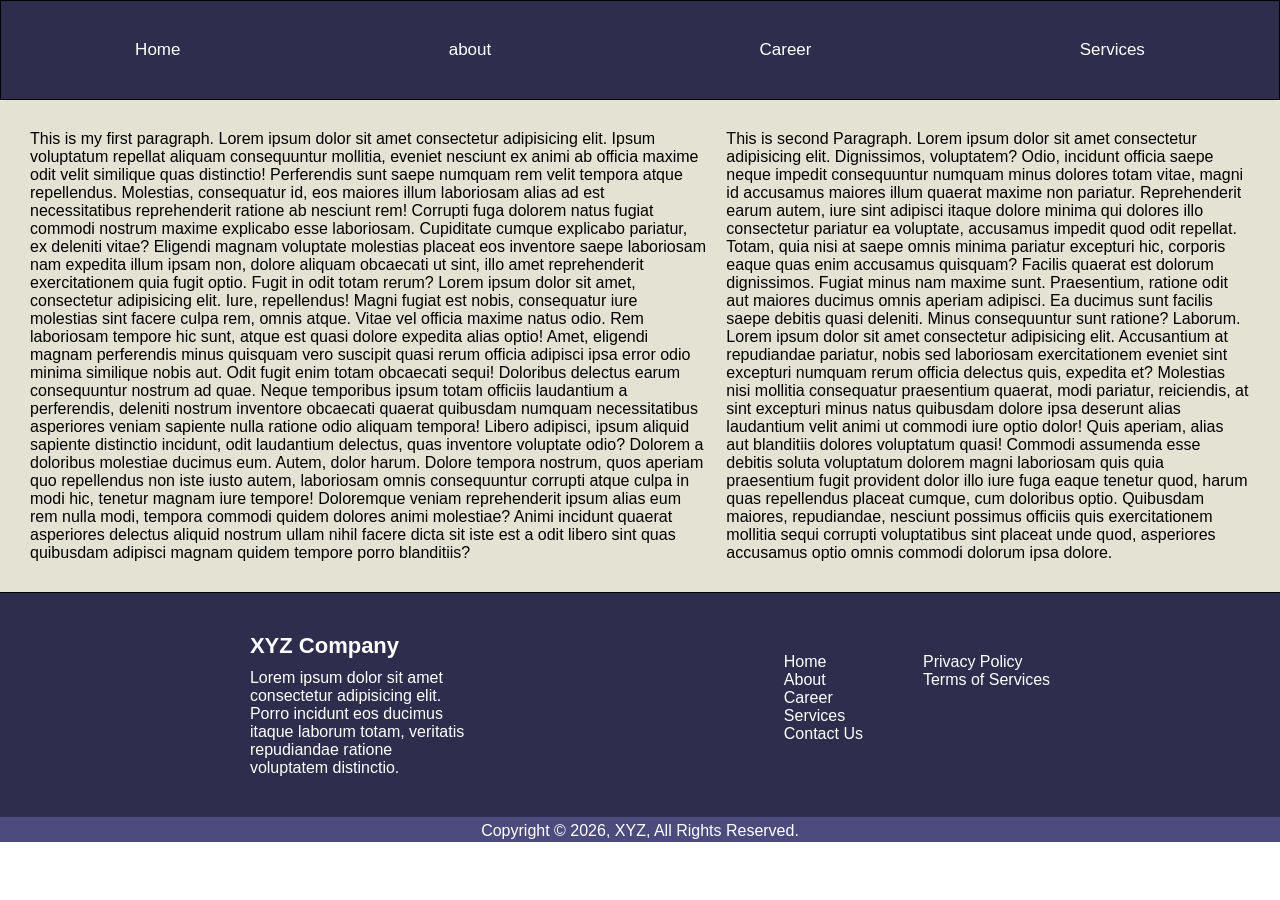
<file: Day1-HTML/index.html>
<!doctype html>
<html lang="en">
  <head>
    <meta charset="UTF-8" />
    <meta name="viewport" content="width=device-width, initial-scale=1.0" />
    <title>Simple Website</title>
    <link rel="stylesheet" href="style.css" />
  </head>
  <body>
    <header class="header-container">
      <a href="#">Home</a>
      <a href="#">about</a>
      <a href="#">Career</a>
      <a href="#">Services</a>
    </header>
    <div class="content-container">
      <p>
        This is my first paragraph. Lorem ipsum dolor sit amet consectetur
        adipisicing elit. Ipsum voluptatum repellat aliquam consequuntur
        mollitia, eveniet nesciunt ex animi ab officia maxime odit velit
        similique quas distinctio! Perferendis sunt saepe numquam rem velit
        tempora atque repellendus. Molestias, consequatur id, eos maiores illum
        laboriosam alias ad est necessitatibus reprehenderit ratione ab nesciunt
        rem! Corrupti fuga dolorem natus fugiat commodi nostrum maxime explicabo
        esse laboriosam. Cupiditate cumque explicabo pariatur, ex deleniti
        vitae? Eligendi magnam voluptate molestias placeat eos inventore saepe
        laboriosam nam expedita illum ipsam non, dolore aliquam obcaecati ut
        sint, illo amet reprehenderit exercitationem quia fugit optio. Fugit in
        odit totam rerum? Lorem ipsum dolor sit amet, consectetur adipisicing
        elit. Iure, repellendus! Magni fugiat est nobis, consequatur iure
        molestias sint facere culpa rem, omnis atque. Vitae vel officia maxime
        natus odio. Rem laboriosam tempore hic sunt, atque est quasi dolore
        expedita alias optio! Amet, eligendi magnam perferendis minus quisquam
        vero suscipit quasi rerum officia adipisci ipsa error odio minima
        similique nobis aut. Odit fugit enim totam obcaecati sequi! Doloribus
        delectus earum consequuntur nostrum ad quae. Neque temporibus ipsum
        totam officiis laudantium a perferendis, deleniti nostrum inventore
        obcaecati quaerat quibusdam numquam necessitatibus asperiores veniam
        sapiente nulla ratione odio aliquam tempora! Libero adipisci, ipsum
        aliquid sapiente distinctio incidunt, odit laudantium delectus, quas
        inventore voluptate odio? Dolorem a doloribus molestiae ducimus eum.
        Autem, dolor harum. Dolore tempora nostrum, quos aperiam quo repellendus
        non iste iusto autem, laboriosam omnis consequuntur corrupti atque culpa
        in modi hic, tenetur magnam iure tempore! Doloremque veniam
        reprehenderit ipsum alias eum rem nulla modi, tempora commodi quidem
        dolores animi molestiae? Animi incidunt quaerat asperiores delectus
        aliquid nostrum ullam nihil facere dicta sit iste est a odit libero sint
        quas quibusdam adipisci magnam quidem tempore porro blanditiis?
      </p>

      <p>
        This is second Paragraph. Lorem ipsum dolor sit amet consectetur
        adipisicing elit. Dignissimos, voluptatem? Odio, incidunt officia saepe
        neque impedit consequuntur numquam minus dolores totam vitae, magni id
        accusamus maiores illum quaerat maxime non pariatur. Reprehenderit earum
        autem, iure sint adipisci itaque dolore minima qui dolores illo
        consectetur pariatur ea voluptate, accusamus impedit quod odit repellat.
        Totam, quia nisi at saepe omnis minima pariatur excepturi hic, corporis
        eaque quas enim accusamus quisquam? Facilis quaerat est dolorum
        dignissimos. Fugiat minus nam maxime sunt. Praesentium, ratione odit aut
        maiores ducimus omnis aperiam adipisci. Ea ducimus sunt facilis saepe
        debitis quasi deleniti. Minus consequuntur sunt ratione? Laborum. Lorem
        ipsum dolor sit amet consectetur adipisicing elit. Accusantium at
        repudiandae pariatur, nobis sed laboriosam exercitationem eveniet sint
        excepturi numquam rerum officia delectus quis, expedita et? Molestias
        nisi mollitia consequatur praesentium quaerat, modi pariatur,
        reiciendis, at sint excepturi minus natus quibusdam dolore ipsa deserunt
        alias laudantium velit animi ut commodi iure optio dolor! Quis aperiam,
        alias aut blanditiis dolores voluptatum quasi! Commodi assumenda esse
        debitis soluta voluptatum dolorem magni laboriosam quis quia praesentium
        fugit provident dolor illo iure fuga eaque tenetur quod, harum quas
        repellendus placeat cumque, cum doloribus optio. Quibusdam maiores,
        repudiandae, nesciunt possimus officiis quis exercitationem mollitia
        sequi corrupti voluptatibus sint placeat unde quod, asperiores accusamus
        optio omnis commodi dolorum ipsa dolore.
      </p>
    </div>

    <footer class="footer-container">
      <div class="first-part-container">
        <h3 class="company-name">XYZ Company</h3>
        <p>
          Lorem ipsum dolor sit amet consectetur adipisicing elit. Porro
          incidunt eos ducimus itaque laborum totam, veritatis repudiandae
          ratione voluptatem distinctio.
        </p>
      </div>
      <div class="second-part-container">
        <div class="menu-wrapper">
          <ul class="menu">
            <li><a href="#">Home</a></li>
            <li><a href="#">About</a></li>
            <li><a href="#">Career</a></li>
            <li><a href="#">Services</a></li>
            <li><a href="#">Contact Us</a> </li>
          </ul>

          <ul class="menu">
            <li><a href="#">Privacy Policy</a></li>
            <li><a href="#">Terms of Services</a></li>
          </ul>
        </div>
      </div>
    </footer>
    <p class="copyright-statement">Copyright © 2026, XYZ, All Rights Reserved.</p>
  </body>
</html>
</file>
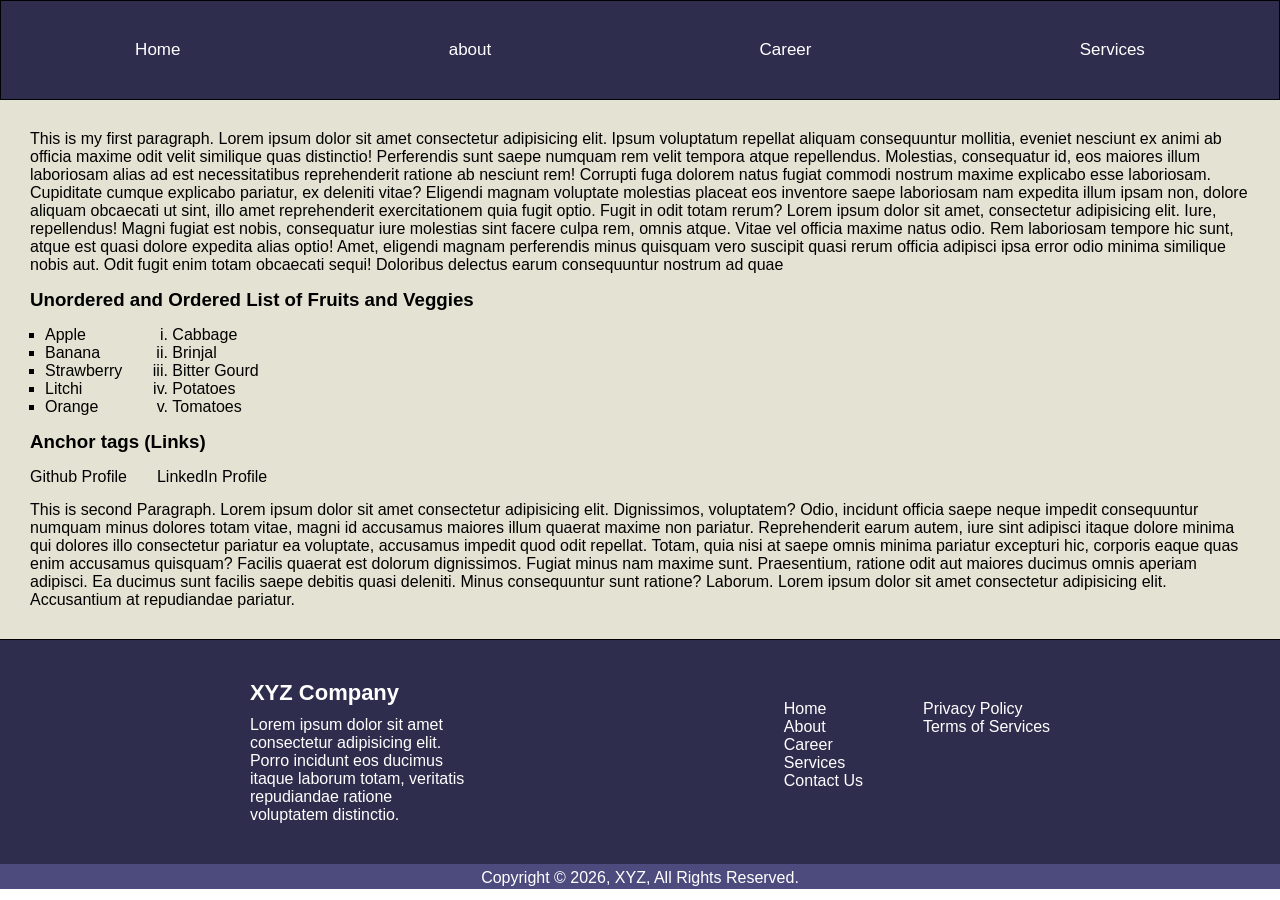
<file: Day2-HTML/index.html>
<!doctype html>
<html lang="en">
  <head>
    <meta charset="UTF-8" />
    <meta name="viewport" content="width=device-width, initial-scale=1.0" />
    <title>Simple Website</title>
    <link rel="stylesheet" href="style.css" />
  </head>
  <body>
    <header class="header-container">
      <a href="#">Home</a>
      <a href="#">about</a>
      <a href="#">Career</a>
      <a href="#">Services</a>
    </header>
    <div class="content-container">
      <p>
        This is my first paragraph. Lorem ipsum dolor sit amet consectetur
        adipisicing elit. Ipsum voluptatum repellat aliquam consequuntur
        mollitia, eveniet nesciunt ex animi ab officia maxime odit velit
        similique quas distinctio! Perferendis sunt saepe numquam rem velit
        tempora atque repellendus. Molestias, consequatur id, eos maiores illum
        laboriosam alias ad est necessitatibus reprehenderit ratione ab nesciunt
        rem! Corrupti fuga dolorem natus fugiat commodi nostrum maxime explicabo
        esse laboriosam. Cupiditate cumque explicabo pariatur, ex deleniti
        vitae? Eligendi magnam voluptate molestias placeat eos inventore saepe
        laboriosam nam expedita illum ipsam non, dolore aliquam obcaecati ut
        sint, illo amet reprehenderit exercitationem quia fugit optio. Fugit in
        odit totam rerum? Lorem ipsum dolor sit amet, consectetur adipisicing
        elit. Iure, repellendus! Magni fugiat est nobis, consequatur iure
        molestias sint facere culpa rem, omnis atque. Vitae vel officia maxime
        natus odio. Rem laboriosam tempore hic sunt, atque est quasi dolore
        expedita alias optio! Amet, eligendi magnam perferendis minus quisquam
        vero suscipit quasi rerum officia adipisci ipsa error odio minima
        similique nobis aut. Odit fugit enim totam obcaecati sequi! Doloribus
        delectus earum consequuntur nostrum ad quae
      </p>
      <h3 class="list-heading">
        Unordered and Ordered List of Fruits and Veggies
      </h3>
      <div class="list-container">
        <ul>
          <li>Apple</li>
          <li>Banana</li>
          <li>Strawberry</li>
          <li>Litchi</li>
          <li>Orange</li>
        </ul>
        <ol>
          <li>Cabbage</li>
          <li>Brinjal</li>
          <li>Bitter Gourd</li>
          <li>Potatoes</li>
          <li>Tomatoes</li>
        </ol>
      </div>

      <h3>Anchor tags (Links)</h3>
      <div class="profile-links">
        <a href="https://github.com/VatsalDave896">Github Profile</a>
        <a href="https://www.linkedin.com/in/vatsal-dave-098b792aa/">
            LinkedIn Profile
        </a>
      </div>
      <p>
        This is second Paragraph. Lorem ipsum dolor sit amet consectetur
        adipisicing elit. Dignissimos, voluptatem? Odio, incidunt officia saepe
        neque impedit consequuntur numquam minus dolores totam vitae, magni id
        accusamus maiores illum quaerat maxime non pariatur. Reprehenderit earum
        autem, iure sint adipisci itaque dolore minima qui dolores illo
        consectetur pariatur ea voluptate, accusamus impedit quod odit repellat.
        Totam, quia nisi at saepe omnis minima pariatur excepturi hic, corporis
        eaque quas enim accusamus quisquam? Facilis quaerat est dolorum
        dignissimos. Fugiat minus nam maxime sunt. Praesentium, ratione odit aut
        maiores ducimus omnis aperiam adipisci. Ea ducimus sunt facilis saepe
        debitis quasi deleniti. Minus consequuntur sunt ratione? Laborum. Lorem
        ipsum dolor sit amet consectetur adipisicing elit. Accusantium at
        repudiandae pariatur.
      </p>
    </div>

    <footer class="footer-container">
      <div class="first-part-container">
        <h3 class="company-name">XYZ Company</h3>
        <p>
          Lorem ipsum dolor sit amet consectetur adipisicing elit. Porro
          incidunt eos ducimus itaque laborum totam, veritatis repudiandae
          ratione voluptatem distinctio.
        </p>
      </div>
      <div class="second-part-container">
        <div class="menu-wrapper">
          <ul class="menu">
            <li><a href="#">Home</a></li>
            <li><a href="#">About</a></li>
            <li><a href="#">Career</a></li>
            <li><a href="#">Services</a></li>
            <li><a href="#">Contact Us</a></li>
          </ul>

          <ul class="menu">
            <li><a href="#">Privacy Policy</a></li>
            <li><a href="#">Terms of Services</a></li>
          </ul>
        </div>
      </div>
    </footer>
    <p class="copyright-statement">
      Copyright © 2026, XYZ, All Rights Reserved.
    </p>
  </body>
</html>
</file>
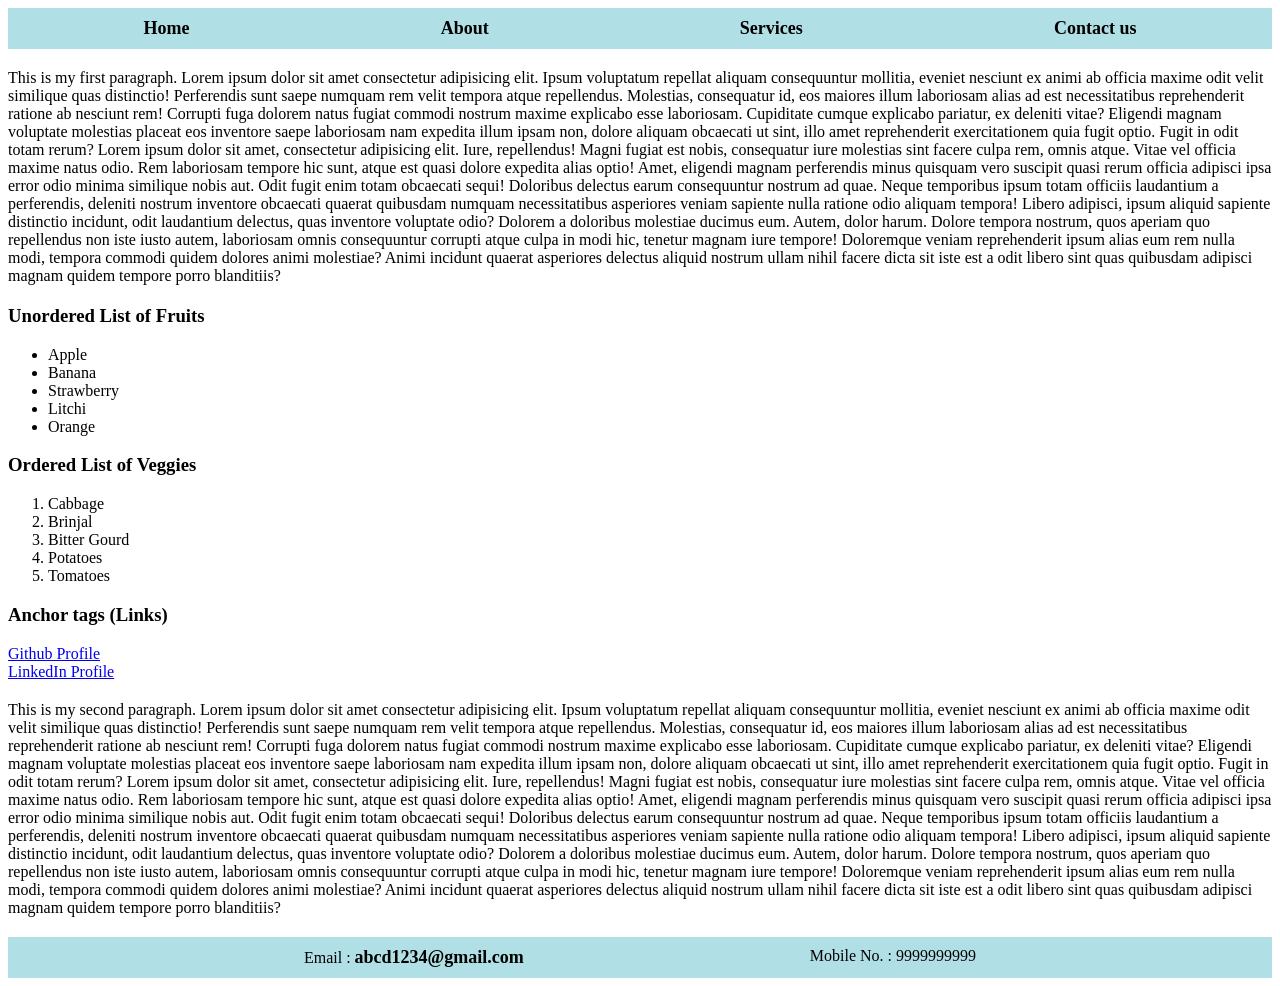
<file: Day3-HTML/index.html>
<!doctype html>
<html lang="en">
  <head>
    <meta charset="UTF-8" />
    <meta name="viewport" content="width=device-width, initial-scale=1.0" />
    <title>Adding CSS</title>
    <link rel="stylesheet" href="style.css">
  </head>
  <body>
    <header>
      <div class="parent-header">
        <div><a href="#">Home</a></div>
        <div><a href="#">About</a></div>
        <div><a href="#">Services</a></div>
        <div><a href="#">Contact us</a></div>
      </div>
    </header>
    <section class="section-one">
        <p>This is my first paragraph. Lorem ipsum dolor sit amet consectetur adipisicing elit. Ipsum voluptatum repellat aliquam consequuntur mollitia, eveniet nesciunt ex animi ab officia maxime odit velit similique quas distinctio! Perferendis sunt saepe numquam rem velit tempora atque repellendus. Molestias, consequatur id, eos maiores illum laboriosam alias ad est necessitatibus reprehenderit ratione ab nesciunt rem! Corrupti fuga dolorem natus fugiat commodi nostrum maxime explicabo esse laboriosam. Cupiditate cumque explicabo pariatur, ex deleniti vitae? Eligendi magnam voluptate molestias placeat eos inventore saepe laboriosam nam expedita illum ipsam non, dolore aliquam obcaecati ut sint, illo amet reprehenderit exercitationem quia fugit optio. Fugit in odit totam rerum? Lorem ipsum dolor sit amet, consectetur adipisicing elit. Iure, repellendus! Magni fugiat est nobis, consequatur iure molestias sint facere culpa rem, omnis atque. Vitae vel officia maxime natus odio. Rem laboriosam tempore hic sunt, atque est quasi dolore expedita alias optio! Amet, eligendi magnam perferendis minus quisquam vero suscipit quasi rerum officia adipisci ipsa error odio minima similique nobis aut. Odit fugit enim totam obcaecati sequi! Doloribus delectus earum consequuntur nostrum ad quae. Neque temporibus ipsum totam officiis laudantium a perferendis, deleniti nostrum inventore obcaecati quaerat quibusdam numquam necessitatibus asperiores veniam sapiente nulla ratione odio aliquam tempora! Libero adipisci, ipsum aliquid sapiente distinctio incidunt, odit laudantium delectus, quas inventore voluptate odio? Dolorem a doloribus molestiae ducimus eum. Autem, dolor harum. Dolore tempora nostrum, quos aperiam quo repellendus non iste iusto autem, laboriosam omnis consequuntur corrupti atque culpa in modi hic, tenetur magnam iure tempore! Doloremque veniam reprehenderit ipsum alias eum rem nulla modi, tempora commodi quidem dolores animi molestiae? Animi incidunt quaerat asperiores delectus aliquid nostrum ullam nihil facere dicta sit iste est a odit libero sint quas quibusdam adipisci magnam quidem tempore porro blanditiis?
    </p>
    </section>
    <h3>Unordered List of Fruits</h3>
    <ul>
        <li>Apple</li>
        <li>Banana</li>
        <li>Strawberry</li>
        <li>Litchi</li>
        <li>Orange</li>
    </ul> 
    <h3>Ordered List of Veggies</h3>
    <ol>
        <li>Cabbage</li>
        <li>Brinjal</li>
        <li>Bitter Gourd</li>
        <li>Potatoes</li>
        <li>Tomatoes</li>
    </ol>
    <h3>Anchor tags (Links)</h3>
    <a href="https://github.com/VatsalDave896">Github Profile</a>
    <br>
    <a href="https://www.linkedin.com/in/vatsal-dave-098b792aa/">LinkedIn Profile</a>
    <section class="section-two">
        <p>This is my second paragraph. Lorem ipsum dolor sit amet consectetur adipisicing elit. Ipsum voluptatum repellat aliquam consequuntur mollitia, eveniet nesciunt ex animi ab officia maxime odit velit similique quas distinctio! Perferendis sunt saepe numquam rem velit tempora atque repellendus. Molestias, consequatur id, eos maiores illum laboriosam alias ad est necessitatibus reprehenderit ratione ab nesciunt rem! Corrupti fuga dolorem natus fugiat commodi nostrum maxime explicabo esse laboriosam. Cupiditate cumque explicabo pariatur, ex deleniti vitae? Eligendi magnam voluptate molestias placeat eos inventore saepe laboriosam nam expedita illum ipsam non, dolore aliquam obcaecati ut sint, illo amet reprehenderit exercitationem quia fugit optio. Fugit in odit totam rerum? Lorem ipsum dolor sit amet, consectetur adipisicing elit. Iure, repellendus! Magni fugiat est nobis, consequatur iure molestias sint facere culpa rem, omnis atque. Vitae vel officia maxime natus odio. Rem laboriosam tempore hic sunt, atque est quasi dolore expedita alias optio! Amet, eligendi magnam perferendis minus quisquam vero suscipit quasi rerum officia adipisci ipsa error odio minima similique nobis aut. Odit fugit enim totam obcaecati sequi! Doloribus delectus earum consequuntur nostrum ad quae. Neque temporibus ipsum totam officiis laudantium a perferendis, deleniti nostrum inventore obcaecati quaerat quibusdam numquam necessitatibus asperiores veniam sapiente nulla ratione odio aliquam tempora! Libero adipisci, ipsum aliquid sapiente distinctio incidunt, odit laudantium delectus, quas inventore voluptate odio? Dolorem a doloribus molestiae ducimus eum. Autem, dolor harum. Dolore tempora nostrum, quos aperiam quo repellendus non iste iusto autem, laboriosam omnis consequuntur corrupti atque culpa in modi hic, tenetur magnam iure tempore! Doloremque veniam reprehenderit ipsum alias eum rem nulla modi, tempora commodi quidem dolores animi molestiae? Animi incidunt quaerat asperiores delectus aliquid nostrum ullam nihil facere dicta sit iste est a odit libero sint quas quibusdam adipisci magnam quidem tempore porro blanditiis?
    </p>
    </section>
    <footer class="footer-container">
        <div>Email : <a href="#">abcd1234@gmail.com</a></div>
        <div>Mobile No. : 9999999999</div>
    </footer>
  </body>
</html>
</file>
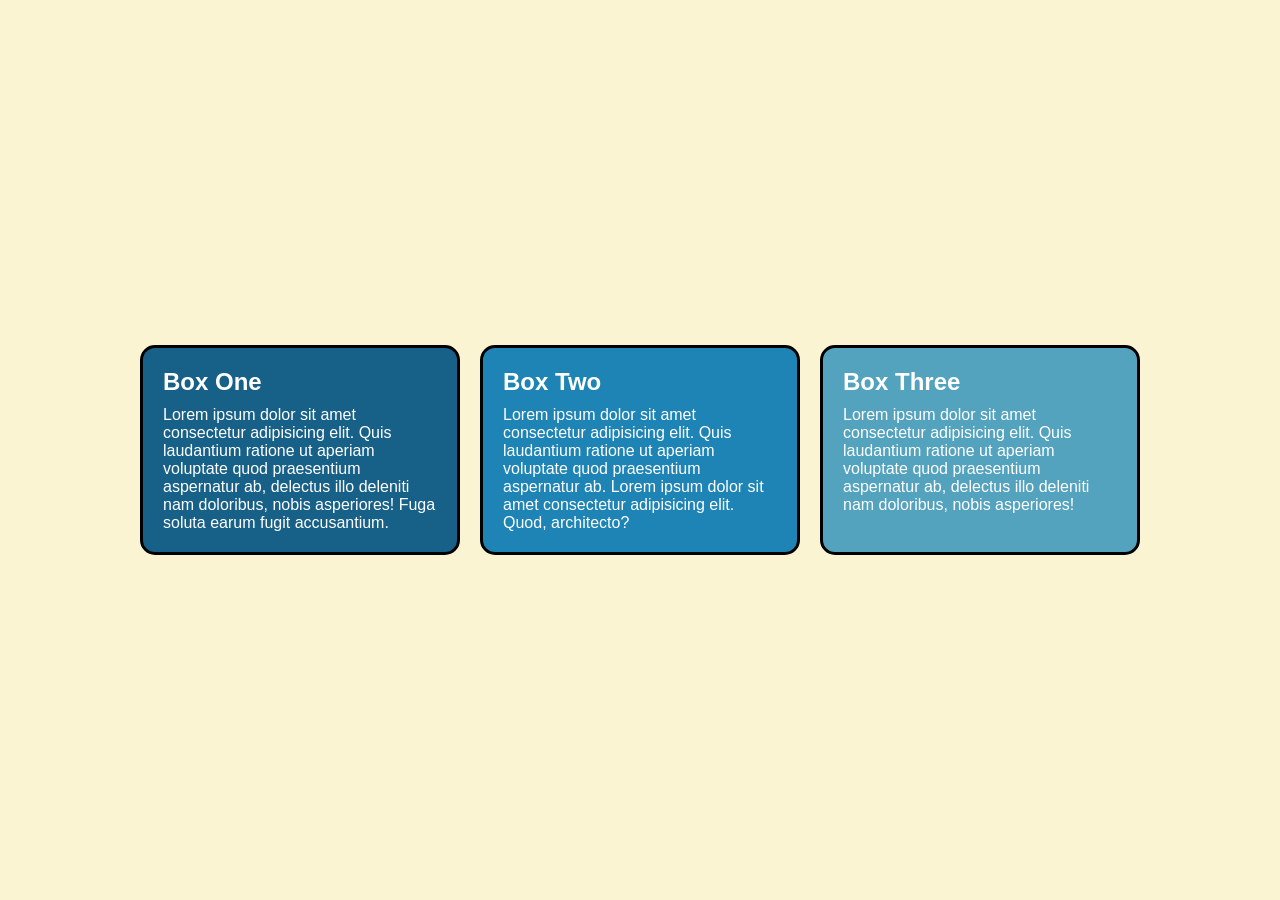
<file: Day4-HTML/index.html>
<!doctype html>
<html lang="en">
  <head>
    <meta charset="UTF-8" />
    <meta name="viewport" content="width=device-width, initial-scale=1.0" />
    <title>Day-4</title>
    <link rel="stylesheet" href="style.css" />
  </head>
  <body>
    <div class="box-container">
      <div class="box-one">
        <h2 class="box-title">Box One</h2>
        <p class="box-text">
          Lorem ipsum dolor sit amet consectetur adipisicing elit. Quis
          laudantium ratione ut aperiam voluptate quod praesentium aspernatur
          ab, delectus illo deleniti nam doloribus, nobis asperiores! Fuga
          soluta earum fugit accusantium.
        </p>
      </div>
      <div class="box-two">
        <h2 class="box-title">Box Two</h2>
        <p class="box-text">
          Lorem ipsum dolor sit amet consectetur adipisicing elit. Quis
          laudantium ratione ut aperiam voluptate quod praesentium aspernatur
          ab. Lorem ipsum dolor sit amet consectetur adipisicing elit. Quod, architecto?
        </p>
      </div>
      <div class="box-three">
        <h2 class="box-title">Box Three</h2>
        <p class="box-text">
          Lorem ipsum dolor sit amet consectetur adipisicing elit. Quis
          laudantium ratione ut aperiam voluptate quod praesentium aspernatur
          ab, delectus illo deleniti nam doloribus, nobis asperiores!
        </p>
      </div>
    </div>
  </body>
</html>
</file>
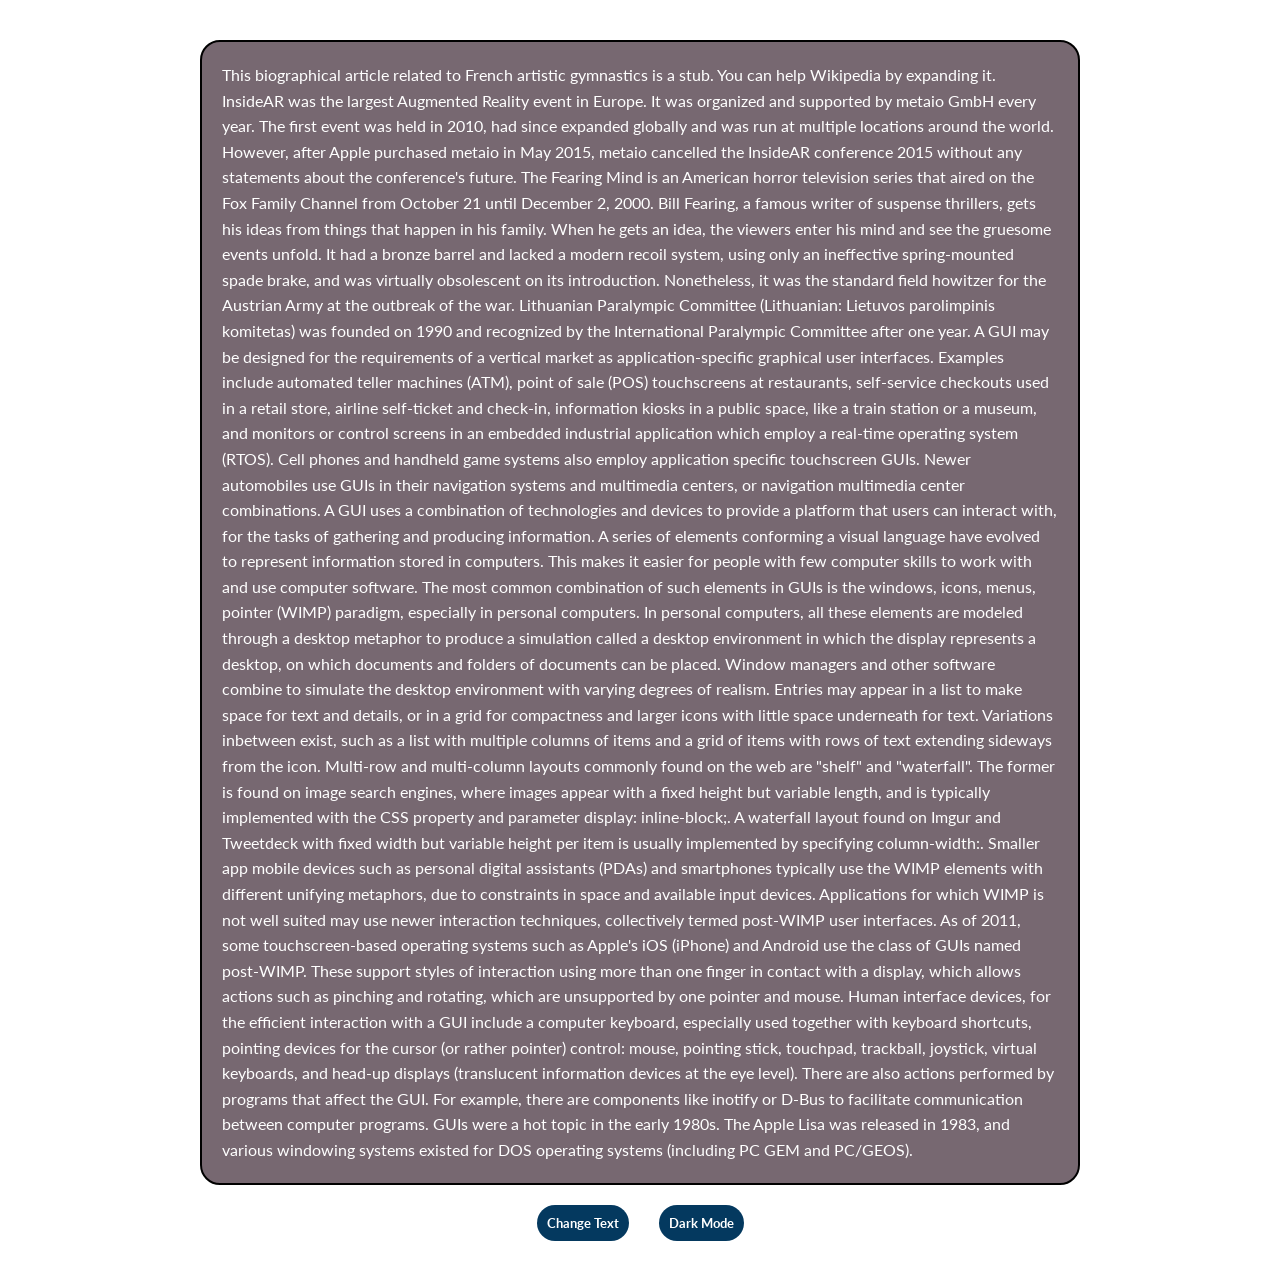
<file: Day5-HTML/index.html>
<!doctype html>
<html lang="en">
  <head>
    <meta charset="UTF-8" />
    <meta name="viewport" content="width=device-width, initial-scale=1.0" />
    <title>Day-5</title>
    <link rel="stylesheet" href="style.css" />
    <link rel="preconnect" href="https://fonts.googleapis.com" />
    <link rel="preconnect" href="https://fonts.gstatic.com" crossorigin />
    <link
      href="https://fonts.googleapis.com/css2?family=Lato:ital,wght@0,100;0,300;0,400;0,700;0,900;1,100;1,300;1,400;1,700;1,900&display=swap"
      rel="stylesheet"
    />
  </head>
  <body>
    <div class="content-container">
      <p class="text-content">
        This biographical article related to French artistic gymnastics is a
        stub. You can help Wikipedia by expanding it. InsideAR was the largest
        Augmented Reality event in Europe. It was organized and supported by
        metaio GmbH every year. The first event was held in 2010, had since
        expanded globally and was run at multiple locations around the world.
        However, after Apple purchased metaio in May 2015, metaio cancelled the
        InsideAR conference 2015 without any statements about the conference's
        future. The Fearing Mind is an American horror television series that
        aired on the Fox Family Channel from October 21 until December 2, 2000.
        Bill Fearing, a famous writer of suspense thrillers, gets his ideas from
        things that happen in his family. When he gets an idea, the viewers
        enter his mind and see the gruesome events unfold. It had a bronze
        barrel and lacked a modern recoil system, using only an ineffective
        spring-mounted spade brake, and was virtually obsolescent on its
        introduction. Nonetheless, it was the standard field howitzer for the
        Austrian Army at the outbreak of the war. Lithuanian Paralympic
        Committee (Lithuanian: Lietuvos parolimpinis komitetas) was founded on
        1990 and recognized by the International Paralympic Committee after one
        year. A GUI may be designed for the requirements of a vertical market as
        application-specific graphical user interfaces. Examples include
        automated teller machines (ATM), point of sale (POS) touchscreens at
        restaurants, self-service checkouts used in a retail store, airline
        self-ticket and check-in, information kiosks in a public space, like a
        train station or a museum, and monitors or control screens in an
        embedded industrial application which employ a real-time operating
        system (RTOS). Cell phones and handheld game systems also employ
        application specific touchscreen GUIs. Newer automobiles use GUIs in
        their navigation systems and multimedia centers, or navigation
        multimedia center combinations. A GUI uses a combination of technologies
        and devices to provide a platform that users can interact with, for the
        tasks of gathering and producing information. A series of elements
        conforming a visual language have evolved to represent information
        stored in computers. This makes it easier for people with few computer
        skills to work with and use computer software. The most common
        combination of such elements in GUIs is the windows, icons, menus,
        pointer (WIMP) paradigm, especially in personal computers. In personal
        computers, all these elements are modeled through a desktop metaphor to
        produce a simulation called a desktop environment in which the display
        represents a desktop, on which documents and folders of documents can be
        placed. Window managers and other software combine to simulate the
        desktop environment with varying degrees of realism. Entries may appear
        in a list to make space for text and details, or in a grid for
        compactness and larger icons with little space underneath for text.
        Variations inbetween exist, such as a list with multiple columns of
        items and a grid of items with rows of text extending sideways from the
        icon. Multi-row and multi-column layouts commonly found on the web are
        "shelf" and "waterfall". The former is found on image search engines,
        where images appear with a fixed height but variable length, and is
        typically implemented with the CSS property and parameter display:
        inline-block;. A waterfall layout found on Imgur and Tweetdeck with
        fixed width but variable height per item is usually implemented by
        specifying column-width:. Smaller app mobile devices such as personal
        digital assistants (PDAs) and smartphones typically use the WIMP
        elements with different unifying metaphors, due to constraints in space
        and available input devices. Applications for which WIMP is not well
        suited may use newer interaction techniques, collectively termed
        post-WIMP user interfaces. As of 2011, some touchscreen-based operating
        systems such as Apple's iOS (iPhone) and Android use the class of GUIs
        named post-WIMP. These support styles of interaction using more than one
        finger in contact with a display, which allows actions such as pinching
        and rotating, which are unsupported by one pointer and mouse. Human
        interface devices, for the efficient interaction with a GUI include a
        computer keyboard, especially used together with keyboard shortcuts,
        pointing devices for the cursor (or rather pointer) control: mouse,
        pointing stick, touchpad, trackball, joystick, virtual keyboards, and
        head-up displays (translucent information devices at the eye level).
        There are also actions performed by programs that affect the GUI. For
        example, there are components like inotify or D-Bus to facilitate
        communication between computer programs. GUIs were a hot topic in the
        early 1980s. The Apple Lisa was released in 1983, and various windowing
        systems existed for DOS operating systems (including PC GEM and
        PC/GEOS).
      </p>
      <div class="btn-container">
        <button class="change-text-btn">Change Text</button>
        <button class="toggle-btn">Dark Mode</button>
      </div>
      
    </div>
    <script src="script.js"></script>
  </body>
</html>
</file>
<file: Day1-HTML/style.css>
* {
    margin: 0;
    padding: 0;
    box-sizing: border-box;
    font-family:'Trebuchet MS', 'Lucida Sans Unicode', 'Lucida Grande', 'Lucida Sans', Arial, sans-serif;
}

.header-container {
    height: 100px;
    display: flex;
    justify-content: space-around;
    border: 1.5px solid black;
    background-color: #2E2D4D;
}

.header-container a {
    position: relative;
    top: 40%;
    height: 20%;
    text-decoration: none;
    font-size: 17px;
    color: white;
}

.header-container a:hover {
    text-decoration: underline;
}

.content-container {
    display: flex;
    padding: 30px;
    gap: 20px;
    background-color: #E4E3D3;
    border-bottom: 1.5px solid black;
}

.footer-container {
    display: flex;
    justify-content: space-evenly;
    align-items: flex-start;
    background-color: #2E2D4D;
    color: #fff;
}

.first-part-container {
    width: 30%;
    padding: 40px 80px;
}

.first-part-container h3 {
    margin-bottom: 10px;
    font-size: 22px;
}

.second-part-container {
    padding: 40px 0px;
}

.menu-wrapper {
  display: flex;
  gap: 60px;  
  padding: 20px 60px;
}

.menu a {
    color: #fff; 
    text-decoration: none;
}

.menu a:hover {
    color: #d1d1d1;
}

.menu {
  list-style: none; 
  padding: 0;
  margin: 0;
}

.copyright-statement {
    text-align: center;
    height: 25px;
    padding: 5px;
    color: #fff;
    background-color: #4d4b7d;
}

@media (max-width: 768px) {
  .footer-container {
    flex-direction: column;
    gap: 30px;
  }

  .menu-wrapper {
    flex-direction: column;
    gap: 20px;
  }
}
</file>
<file: Day2-HTML/style.css>
* {
    margin: 0;
    padding: 0;
    box-sizing: border-box;
    font-family:'Trebuchet MS', 'Lucida Sans Unicode', 'Lucida Grande', 'Lucida Sans', Arial, sans-serif;
}

.header-container {
    height: 100px;
    display: flex;
    justify-content: space-around;
    border: 1.5px solid black;
    background-color: #2E2D4D;
}

.header-container a {
    position: relative;
    top: 40%;
    height: 20%;
    text-decoration: none;
    font-size: 17px;
    color: white;
}

.header-container a:hover {
    text-decoration: underline;
}

.list-heading {
    margin: 15px 0px;
}

.content-container {
    padding: 30px;
    background-color: #E4E3D3;
    border-bottom: 1.5px solid black;
}

.content-container ul {
    list-style-type: square;
}

.content-container ol {
    list-style-type: lower-roman;
}

.list-container {
    display: flex;
    gap: 50px;
    margin: 15px ;
}

.profile-links {
    display: flex;
    gap: 30px;
    margin: 15px 0px;
}

.profile-links a{
    text-decoration: none;
    color: black;
}

.profile-links a:hover{
    color: #0800ff;
    text-decoration: underline;
}

.footer-container {
    display: flex;
    justify-content: space-evenly;
    align-items: flex-start;
    background-color: #2E2D4D;
    color: #fff;
}

.first-part-container {
    width: 30%;
    padding: 40px 80px;
}

.first-part-container h3 {
    margin-bottom: 10px;
    font-size: 22px;
}

.second-part-container {
    padding: 40px 0px;
}

.menu-wrapper {
  display: flex;
  gap: 60px;  
  padding: 20px 60px;
}

.menu a {
    color: #fff; 
    text-decoration: none;
}

.menu a:hover {
    color: #d1d1d1;
}

.menu {
  list-style: none; 
  padding: 0;
  margin: 0;
}

.copyright-statement {
    text-align: center;
    height: 25px;
    padding: 5px;
    color: #fff;
    background-color: #4d4b7d;
}

@media (max-width: 768px) {
  .footer-container {
    flex-direction: column;
    gap: 30px;
  }

  .menu-wrapper {
    flex-direction: column;
    gap: 20px;
  }
}
</file>
<file: Day3-HTML/style.css>
* {
    font-family: Cambria, Cochin, Georgia, Times, 'Times New Roman', serif;
}

header {
    background-color:powderblue;
}

header, footer {
    padding: 10px;
}

section {
    margin: 20px 0;
}

.parent-header {
    display: flex;
    justify-content: space-around;
}

.parent-header a,.footer-container a {
    text-decoration: none;
    color: black;
    font-size: 18px;
    font-weight: 600;
}

a:hover {
    color: red;
    transition: 0.3s;
}

.footer-container {
    display: flex;
    justify-content: space-evenly;
    background-color:powderblue;
}

.box-container {
    display: flex;
    width: 700px;
    gap: 20px;
}

.box-container div {
    flex: 1;
    padding: 20px;
    background-color: lightgray;
}
</file>
<file: Day4-HTML/style.css>
* {
  margin: 0;
  padding: 0;
  box-sizing: border-box;
}

body {
  display: flex;
  justify-content: center;
  align-items: center;
  min-height: 100vh;
  font-family: "Gill Sans", "Gill Sans MT", Calibri, "Trebuchet MS", sans-serif;
  background-color: #faf4d3;
}

.box-container {
  display: flex;
  gap: 20px;
  width: 90%;
  max-width: 1000px;
}

.box-container div {
  flex: 1;
  padding: 20px;
  color: white;
  border-radius: 15px;
  border: 3px solid black;
}

.box-one {
  background-color: #176087;
  cursor: pointer;
  color: white;
  transition:
    transform 0.3s ease,
    background-color 0.3s ease;
}

.box-two {
  background-color: #1d84b5;
  color: white;
  cursor: pointer;
  transition:
    transform 0.3s ease,
    background-color 0.3s ease;
}

.box-three {
  background-color: #53a2be;
  color: white;
  cursor: pointer;
  transition:
    transform 0.3s ease,
    background-color 0.3s ease;
}

.box-text {
  margin-top: 10px;
}

.box-one:hover {
  transform: translateY(-10px);
  background-color: #9ab5c4;
  color: black;
}

.box-two:hover {
  transform: translateY(-10px);
  background-color: #5e8fa9;
}

.box-three:hover {
  transform: translateY(-10px);
  background-color: #8acde5;
  color: black;
}

@media (max-width: 768px) {
    .box-container {
        flex-direction: column;
    }
}
</file>
<file: Day5-HTML/style.css>
* {
    margin: 0;
    padding: 0;
    box-sizing: border-box;
    font-family: "Lato", sans-serif;
}

.content-container {
    max-width: 900px;   
    margin: 30px auto;  
    padding: 10px 10px;
}

.btn-container {
    display: flex;
    justify-content: center;
    gap: 30px;
}

.btn-container button {
    margin-top: 20px;
    padding: 10px;
    border-radius: 20px;
    outline: none;
    background-color: #04395f;
    color: #ffffff;
    font-weight: 700;
    border: none;
}

.btn-container button:hover {
    background-color: #054d80;
    cursor: pointer;
    transition: background-color 0.4s ease;
}

.text-content {
    padding: 20px ;
    border: 2px solid black;
    border-radius: 20px;
    background-color: #776871;
    color: white;
    line-height: 1.6;      
    font-size: 16px;
}

.new-para {
    display: none;
}

@media (max-width: 600px) {

    .btn-container {
        flex-direction: column;   
        gap: 15px;
    }

    .btn-container button {
        width: 100%;             
    }

    .text-content {
        font-size: 14px;         
    }

}
</file>
